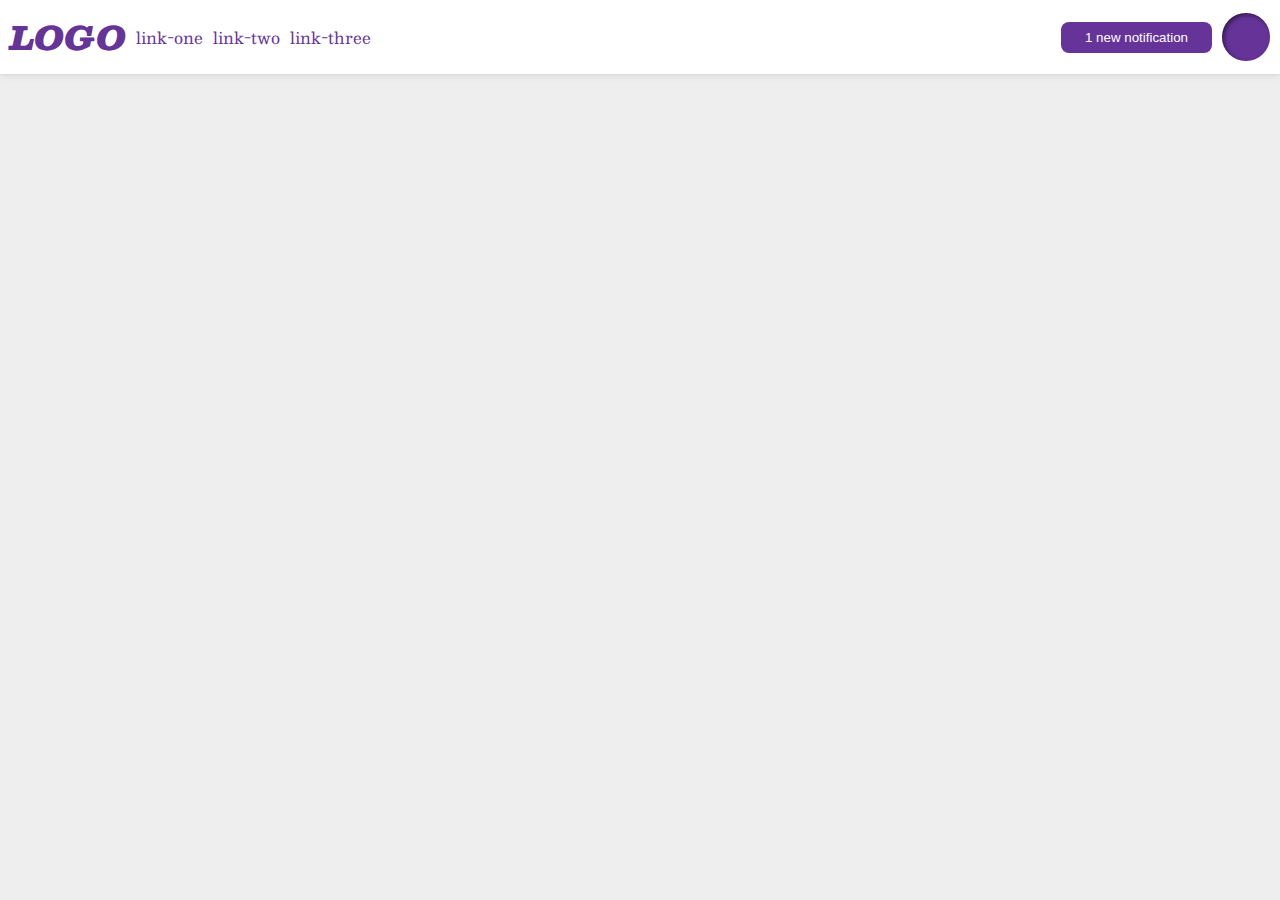
<file: flex/03-flex-header-2/index.html>
<!DOCTYPE html>
<html lang="en">
  <head>
    <meta charset="UTF-8">
    <meta http-equiv="X-UA-Compatible" content="IE=edge">
    <meta name="viewport" content="width=device-width, initial-scale=1.0">
    <title>Flex Header 2</title>
    <link rel="stylesheet" href="style.css">
  </head>
 
  <body>
      <div class="header">
       
        <div class="left">
          
          <div class="logo">LOGO </div>
          
          <ul class="links">
            <li><a href="google.com">link-one</a></li>
            <li><a href="google.com">link-two</a></li>
            <li><a href="google.com">link-three</a></li>
          </ul>
        
        </div>
      
      <div class="right">
       
        <button class="notifications">1 new notification</button>
        <div class="profile-image"></div>
      
      </div>
   
    </div>
  </body>
</html>
</file>
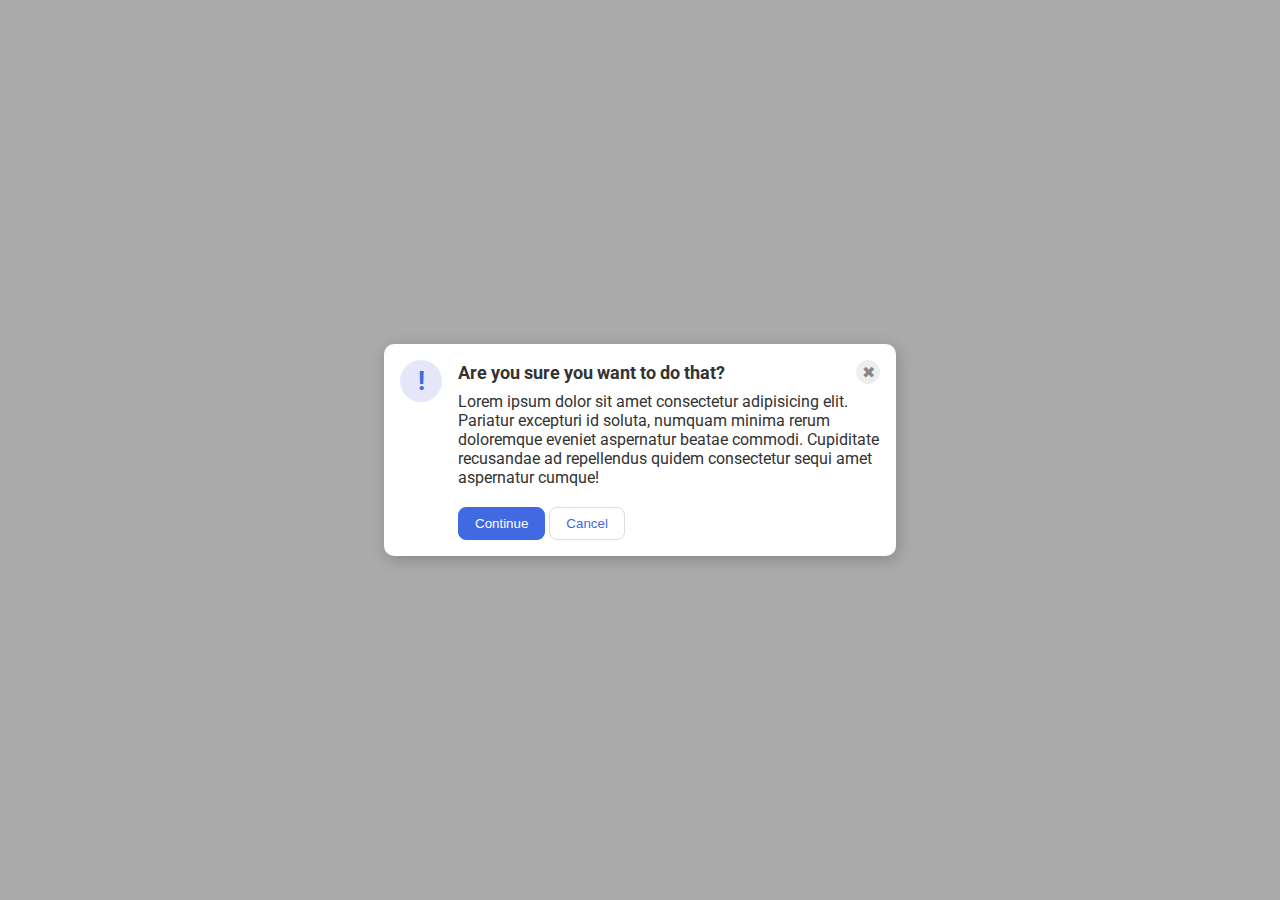
<file: flex/05-flex-modal/index.html>
<!DOCTYPE html>
<html lang="en">
  <head>
    <meta charset="UTF-8">
    <meta http-equiv="X-UA-Compatible" content="IE=edge">
    <meta name="viewport" content="width=device-width, initial-scale=1.0">
    <link rel="stylesheet" href="style.css">
    <title>Modal</title>
  </head>
  <body>
    <div class="modal">

      <div class="icon">!</div>
    <div class="cont">
      <div class="header">Are you sure you want to do that?
        <button class="close-button">✖</button>
      </div>
      <div class="text">Lorem ipsum dolor sit amet consectetur adipisicing elit. Pariatur excepturi id soluta, numquam minima rerum doloremque eveniet aspernatur beatae commodi. Cupiditate recusandae ad repellendus quidem consectetur sequi amet aspernatur cumque!</div>
    
      <button class="continue">Continue</button>
      <button class="cancel">Cancel</button>

    </div>

    </div>
  </body>
</html>
</file>
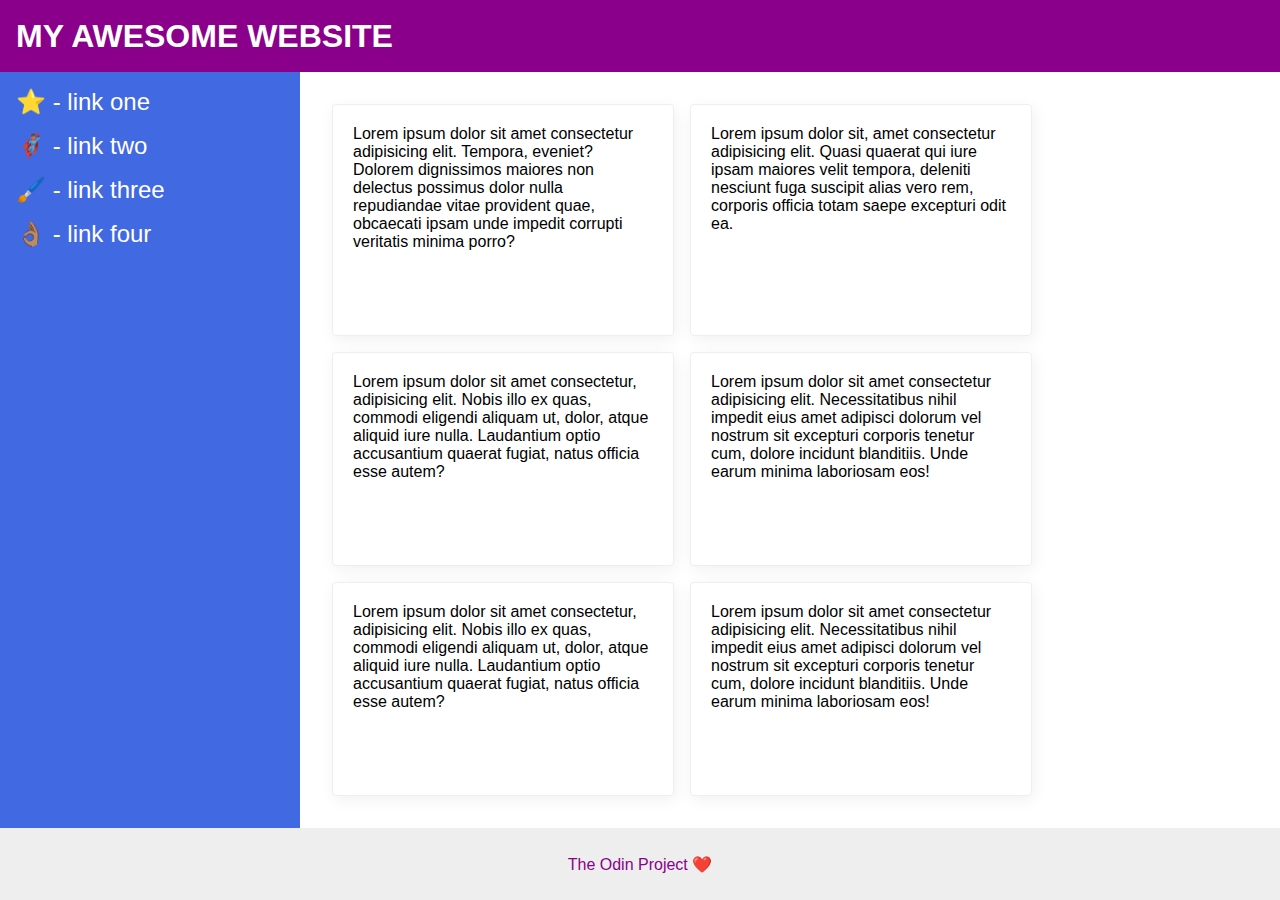
<file: flex/07-flex-layout-2/index.html>
<!DOCTYPE html>
<html lang="en">
  <head>
    <meta charset="UTF-8">
    <meta http-equiv="X-UA-Compatible" content="IE=edge">
    <meta name="viewport" content="width=device-width, initial-scale=1.0">
    <title>The Holy Grail</title>
    <link rel="stylesheet" href="style.css">
  </head>
  <body>
    <div class="header">
      MY AWESOME WEBSITE
    </div>
    <div class="c_container">
    <div class="sidebar">
      <ul>
        <li><a href="#">⭐ - link one</a></li>
        <li><a href="#">🦸🏽‍♂️ - link two</a></li>
        <li><a href="#">🖌️ - link three</a></li>
        <li><a href="#">👌🏽 - link four</a></li>
      </ul>
    </div>
    <div class="info">
      <div class="card">Lorem ipsum dolor sit amet consectetur adipisicing elit. Tempora, eveniet? Dolorem dignissimos maiores non delectus possimus dolor nulla repudiandae vitae provident quae, obcaecati ipsam unde impedit corrupti veritatis minima porro?</div>
      <div class="card">Lorem ipsum dolor sit, amet consectetur adipisicing elit. Quasi quaerat qui iure ipsam maiores velit tempora, deleniti nesciunt fuga suscipit alias vero rem, corporis officia totam saepe excepturi odit ea.</div>
      <div class="card">Lorem ipsum dolor sit amet consectetur, adipisicing elit. Nobis illo ex quas, commodi eligendi aliquam ut, dolor, atque aliquid iure nulla. Laudantium optio accusantium quaerat fugiat, natus officia esse autem?</div>
      <div class="card">Lorem ipsum dolor sit amet consectetur adipisicing elit. Necessitatibus nihil impedit eius amet adipisci dolorum vel nostrum sit excepturi corporis tenetur cum, dolore incidunt blanditiis. Unde earum minima laboriosam eos!</div>
      <div class="card">Lorem ipsum dolor sit amet consectetur, adipisicing elit. Nobis illo ex quas, commodi eligendi aliquam ut, dolor, atque aliquid iure nulla. Laudantium optio accusantium quaerat fugiat, natus officia esse autem?</div>
      <div class="card">Lorem ipsum dolor sit amet consectetur adipisicing elit. Necessitatibus nihil impedit eius amet adipisci dolorum vel nostrum sit excepturi corporis tenetur cum, dolore incidunt blanditiis. Unde earum minima laboriosam eos!</div>
      </div>
    </div>
    <div class="footer">
      The Odin Project ❤️
    </div>
  </body>
</html>
</file>
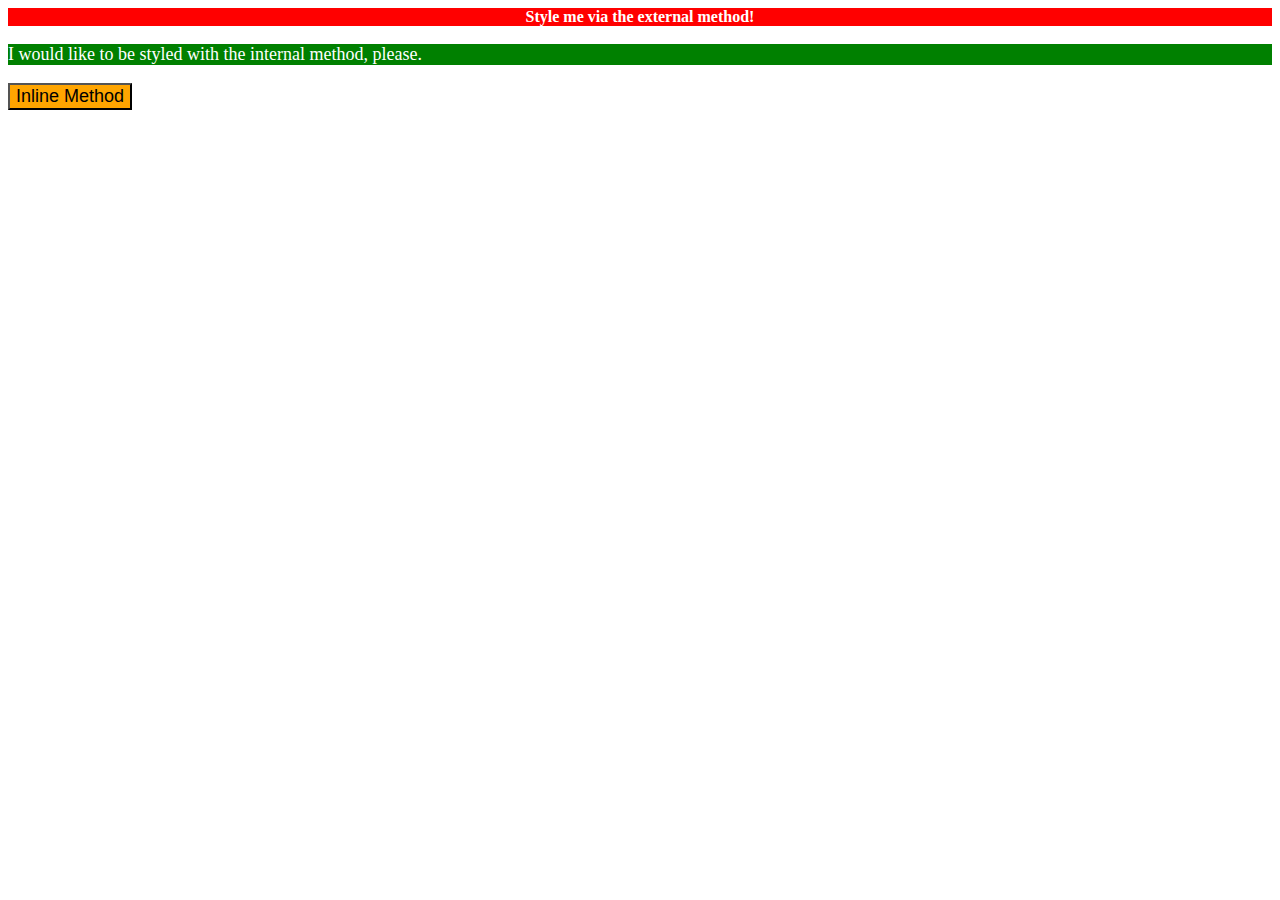
<file: foundations/01-css-methods/index.html>
<!DOCTYPE html>
<html lang="en">
  <head>
    <meta charset="UTF-8">
    <meta http-equiv="X-UA-Compatible" content="IE=edge">
    <meta name="viewport" content="width=device-width, initial-scale=1.0">
    <title>Methods for Adding CSS</title>
    <link rel="stylesheet" href="styles.css">
    <style> p {
              background-color:green ;
              font-size: 18px;
              color: white;
              
    }
    </style>
  </head>
  <body>
    <div>Style me via the external method!</div>
    <p>I would like to be styled with the internal method, please.</p>
    <button style="background-color: orange; font-size: 18px;">Inline Method</button>
  </body>
</html>
</file>
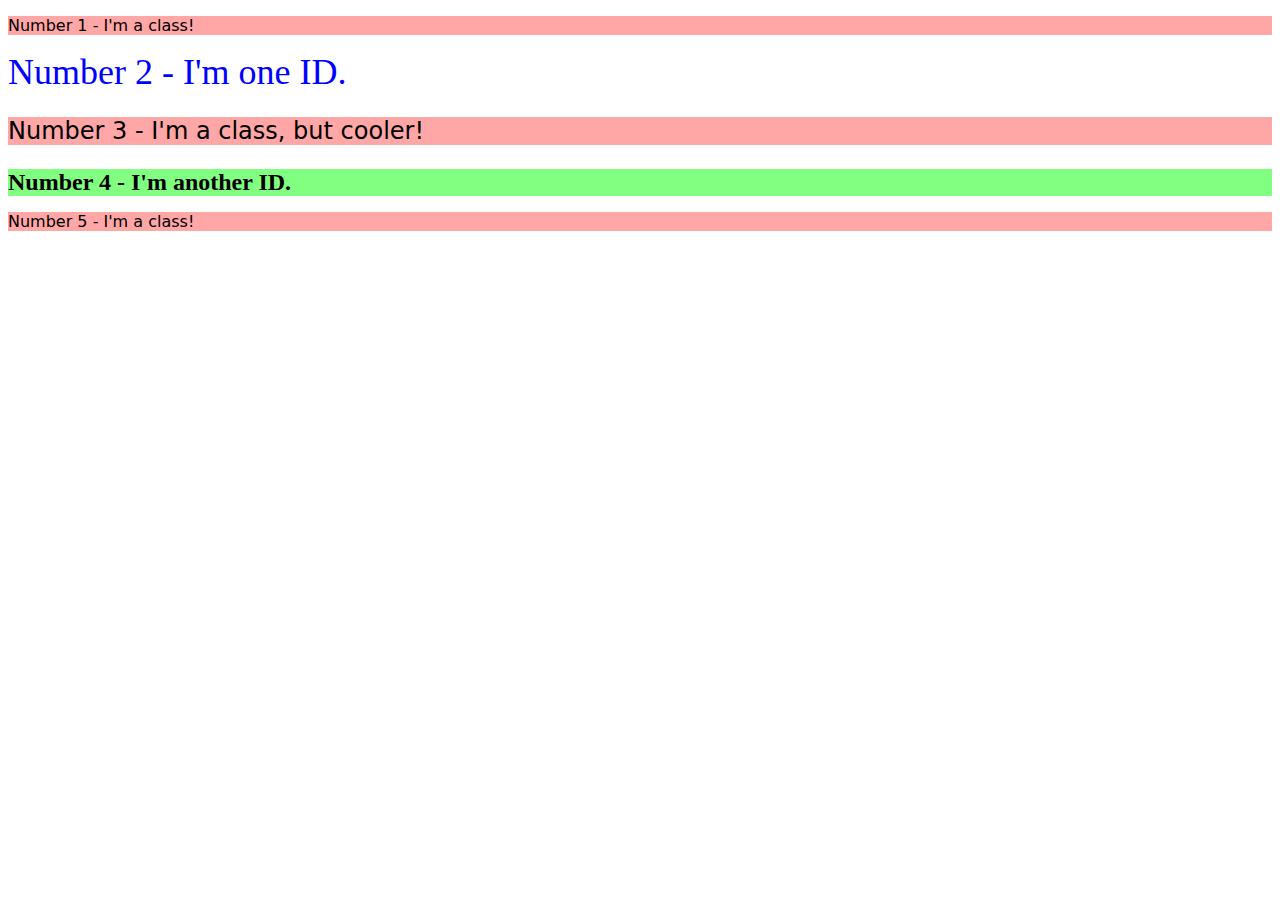
<file: foundations/02-class-id-selectors/index.html>
<!DOCTYPE html>
<html lang="en">
  <head>
    <meta charset="UTF-8">
    <meta http-equiv="X-UA-Compatible" content="IE=edge">
    <meta name="viewport" content="width=device-width, initial-scale=1.0">
    <title>Class and ID Selectors</title>
    <link rel="stylesheet" href="style.css">
  </head>
  <body>
    <p class="odd">Number 1 - I'm a class!</p>
    <div id="second">Number 2 - I'm one ID.</div>
    <p class="odd font-size">Number 3 - I'm a class, but cooler!</p>
    <div id="fourth" class="font-size">Number 4 - I'm another ID.</div>
    <p class="odd">Number 5 - I'm a class!</p>
  </body>
</html>
</file>
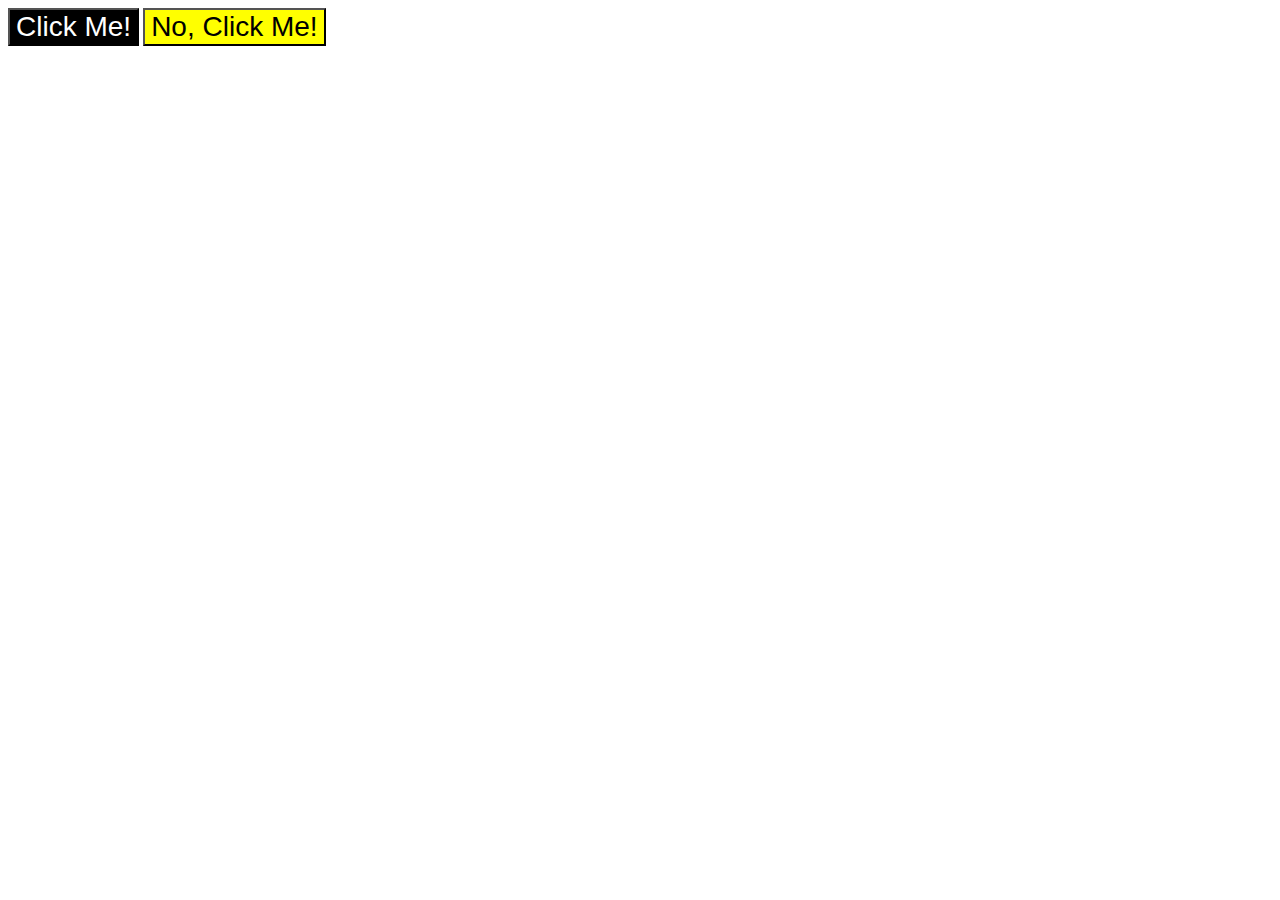
<file: foundations/03-grouping-selectors/index.html>
<!DOCTYPE html>
<html lang="en">
  <head>
    <meta charset="UTF-8">
    <meta http-equiv="X-UA-Compatible" content="IE=edge">
    <meta name="viewport" content="width=device-width, initial-scale=1.0">
    <title>Grouping Selectors</title>
    <link rel="stylesheet" href="style.css">
  </head>
  <body>
    <button class="click-me font">Click Me!</button>
    <button class="no-me font">No, Click Me!</button>
  </body>
</html>
</file>
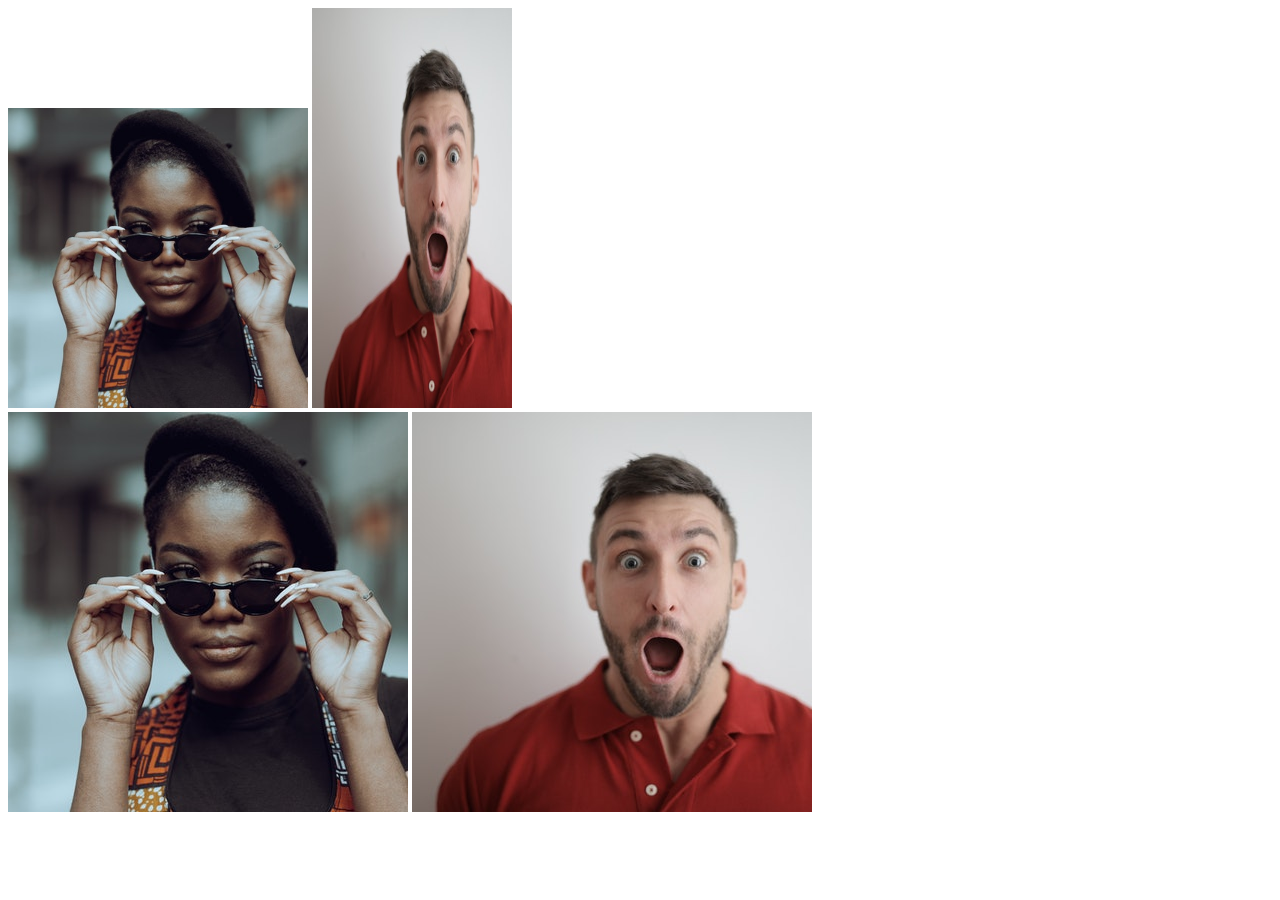
<file: foundations/04-chaining-selectors/index.html>
<!DOCTYPE html>
<html lang="en">
  <head>
    <meta charset="UTF-8">
    <meta http-equiv="X-UA-Compatible" content="IE=edge">
    <meta name="viewport" content="width=device-width, initial-scale=1.0">
    <title>Chaining Selectors</title>
    <link rel="stylesheet" href="style.css">
  </head>
  <body>
    <!-- Check image source path. Review Foundations lesson - Links and Images -->
    <!-- Use the classes BELOW this line -->
    <div>
      <img class="avatar proportioned" src="./images/pexels-katho-mutodo-8434791.jpg" alt="Woman with glasses">
      <img class="avatar distorted" src="./images/pexels-andrea-piacquadio-3777931.jpg" alt="Man with surprised expression">
    </div>
    <!-- Use the classes ABOVE this line -->
    <div>
      <img class="original proportioned" src="./images/pexels-katho-mutodo-8434791.jpg" alt="Woman with glasses">
      <img class="original distorted" src="./images/pexels-andrea-piacquadio-3777931.jpg" alt="Man with surprised expression">
    </div>
  </body>
</html>
</file>
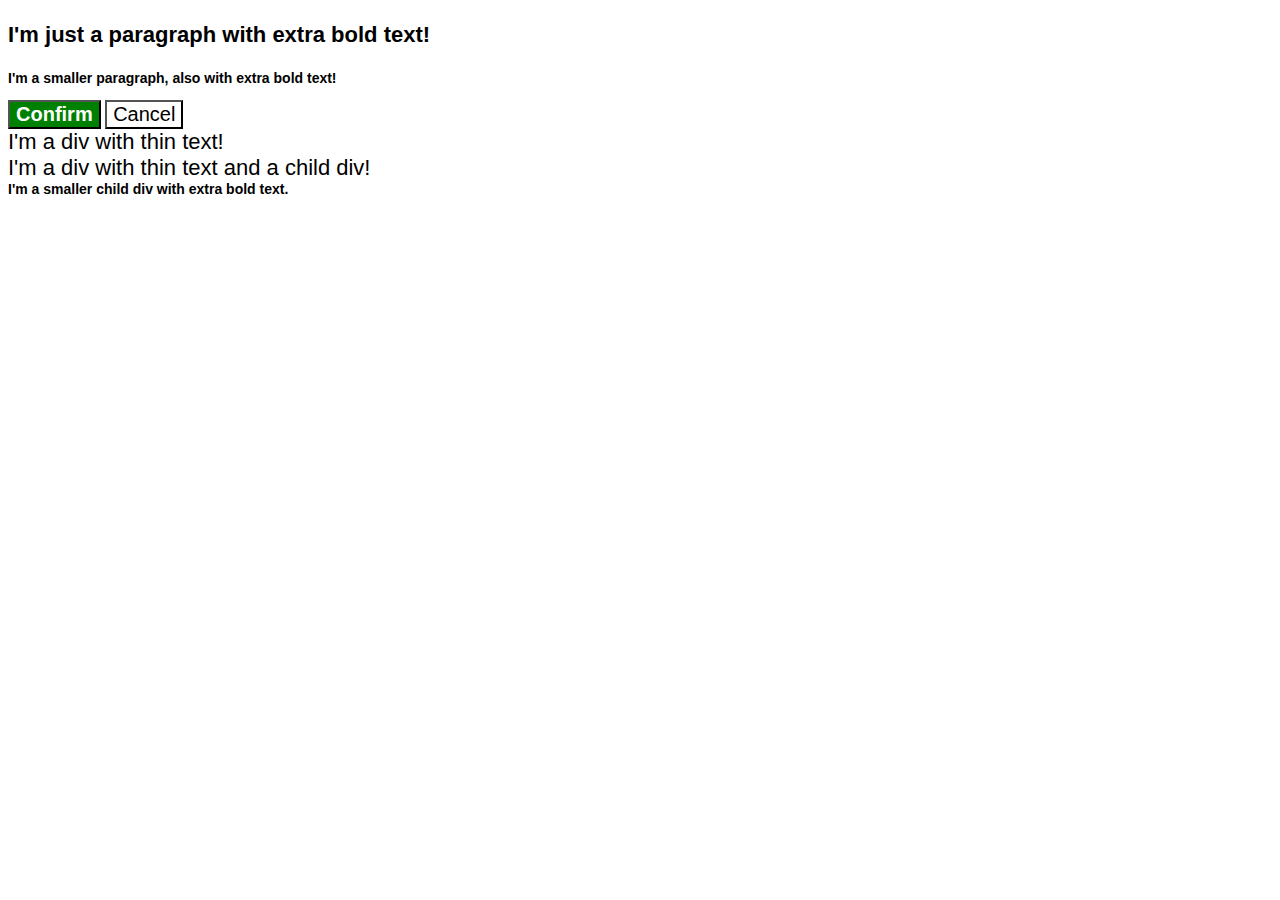
<file: foundations/06-cascade-fix/index.html>
<!DOCTYPE html>
<html lang="en">
  
  <head>
    <meta charset="UTF-8">
    <meta http-equiv="X-UA-Compatible" content="IE=edge">
    <meta name="viewport" content="width=device-width, initial-scale=1.0">
    <title>Fix the Cascade</title>
    <link rel="stylesheet" href="style.css">
  </head>
  <body>
    <p class="para">I'm just a paragraph with extra bold text!</p>
      <p class="para small-para">I'm a smaller paragraph, also with extra bold text!</p>

    <button id="confirm-button" class="button confirm">Confirm</button>
    <button id="cancel-button" class="button cancel">Cancel</button>

    <div class="text">I'm a div with thin text!</div>
    <div class="text">I'm a div with thin text and a child div!
      <div class="text child">I'm a smaller child div with extra bold text.</div>
    </div>
  </body>
</html>
</file>
<file: flex/03-flex-header-2/style.css>
/* this is some magical font-importing.  
you'll learn about it later. */
@import url('https://fonts.googleapis.com/css2?family=Besley:ital,wght@0,400;1,900&display=swap');

body {
  margin: 0;
  background: #eee;
  font-family: Besley, serif;
}

.header {
  background: white;
  border-bottom: 1px solid #ddd;
  box-shadow: 0 0 8px rgba(0,0,0,.1);
  display: flex;
  justify-content: space-between;
  padding: 10px;
}

.profile-image {
  background: rebeccapurple;
  box-shadow: inset 2px 2px 4px rgba(0,0,0,.5);
  border-radius: 50%;
  width: 48px;
  height: 48px;
}

.logo {
  color: rebeccapurple;
  font-size: 32px;
  font-weight: 900;
  font-style: italic;
}

button {
  border: none;
  border-radius: 8px;
  background: rebeccapurple;
  color: white;
  padding: 8px 24px;
}

a {
  /* this removes the line under our links */
  text-decoration: none;
  color: rebeccapurple;
}

ul {
  list-style-type: none;
  display: flex;
  margin: 0;
  padding: 0;
  gap: 10px;
}

.left, .right{
  display: flex;
  align-items: center;
  gap: 10px;
}
</file>
<file: flex/05-flex-modal/style.css>
@import url('https://fonts.googleapis.com/css2?family=Roboto:wght@400;700&display=swap');

html, body {
  height: 100%;
}

body {
  font-family: Roboto, sans-serif;
  margin: 0;
  background: #aaa;
  color: #333;
  /* I'll give you this one for free lol */
  display: flex;
  align-items: center;
  justify-content: center;
}

.modal {
  background: white;
  width: 480px;
  border-radius: 10px;
  box-shadow: 2px 4px 16px rgba(0,0,0,.2);
  padding: 10px 20px;
  display: flex;
  gap: 16px;
  padding: 16px;
}

.icon {
  color: royalblue;
  font-size: 26px;
  font-weight: 700;
  background: lavender;
  width: 42px;
  height: 42px;
  border-radius: 50%;
  display: flex;
  align-items: center;
  justify-content: center;
  flex-shrink: 0;
}

.close-button {
  background: #eee;
  border-radius: 50%;
  color: #888;
  font-weight: 400;
  font-size: 16px;
  height: 24px;
  width: 24px;
  display: flex;
  align-items: center;
  justify-content: center;
  border: 1px solid #eee;
  padding: 0;
}

button {
  cursor: pointer;
  padding: 8px 16px;
  border-radius: 8px;
}

button.continue {
  background: royalblue;
  border: 1px solid royalblue;
  color: white;
}

button.cancel {
  background: white;
  border: 1px solid #ddd;
  color: royalblue;
}

.header{
  font-size: 18px;
  font-weight: bold;
  display: flex;
  align-items: center;
  justify-content: space-between;
  margin-bottom: 8px;
}

.text{
  padding-bottom: 20px;
}
</file>
<file: flex/07-flex-layout-2/style.css>
body {
  font-family: -apple-system, BlinkMacSystemFont, 'Segoe UI', Roboto, Oxygen, Ubuntu, Cantarell, 'Open Sans', 'Helvetica Neue', sans-serif;
  margin: 0;
  min-height: 100vh;
  display: flex;
  flex-direction: column;
}

.header {
  height: 72px;
  font-size: 32px;
  font-weight: 900;
  background: darkmagenta;
  color: white;
  display: flex;
  align-items: center;
  padding-left: 16px;
  

}

.footer {
  height: 72px;
  background: #eee;
  color: darkmagenta;
  margin-top: auto;
  display: flex;
  justify-content: center;
  align-items: center;
  flex-shrink: 0;
}
.sidebar {
  width: 300px;
  background: royalblue;
  box-sizing: border-box;
  display: flex;
  flex-shrink: 0;
  padding: 16px;
  margin: 0; 
  
}

.card {
  border: 1px solid #eee;
  box-shadow: 2px 4px 16px rgba(0,0,0,.06);
  border-radius: 4px;
  padding: 20px;
  width: 300px;
}

.c_container{
  display: flex;
  flex: 1;

  
}

a{
  text-decoration: none;
  color: white;
  font-size: 24px;
  margin: 0;
}

 ul,li{
  list-style: none;
  flex: 1;
  padding: 0 0 16px 0;
}

.info{
  display: flex;
  gap: 16px;
  flex: 1;
  flex-wrap: wrap;
  padding: 32px;
}

*{
  margin: 0;
  padding: 0;
}
</file>
<file: foundations/01-css-methods/styles.css>
div {
    color: white;
    background-color: red;
    font: 32px;
    text-align: center;
    font-weight: bold;
}
</file>
<file: foundations/02-class-id-selectors/style.css>
.odd {
    font-family: "verdana", "DejaVu sans", sans-serif;
    background-color: #ffa7a7;
}

#second{
    color: #0000ff;
    font-size: 36px;
}

.font-size{
    font-size: 24px;
}

#fourth{
    background-color: #80ff80;
    font-weight: bold;
}
</file>
<file: foundations/03-grouping-selectors/style.css>
.font{
    font-size: 28px;
    font-family: "Helvetica", "Times New Roman", sans-serif;
}

.click-me{
    color: white;
    background-color: black;
}

.no-me{
    background-color: yellow;
}
</file>
<file: foundations/04-chaining-selectors/style.css>
/* Add CSS Styling */
.avatar.proportioned{
    height: auto;
    width: 300px;
}

.avatar.distorted{
    width: 200px;
    height: 400px;
}
</file>
<file: foundations/06-cascade-fix/style.css>
body {
  font-family: Arial, Helvetica, sans-serif;
}

.para {
  color: hsl(0, 0%, 0%);
  font-weight: 800;
  font-size: 22px;
}

.para.small-para {
  font-size: 14px;
  font-weight: 800;
}

#confirm-button {
  background: green;
  color: white;
  font-weight: bold;
} 

.button {
  background-color: rgb(255, 255, 255);
  color: rgb(0, 0, 0);
  font-size: 20px;
}

div.text {
  color: rgb(0, 0, 0);
  font-size: 22px;
  font-weight: 100;
}

.text.child {
  color: rgb(0, 0, 0);
  font-weight: 800;
  font-size: 14px;
}
</file>
